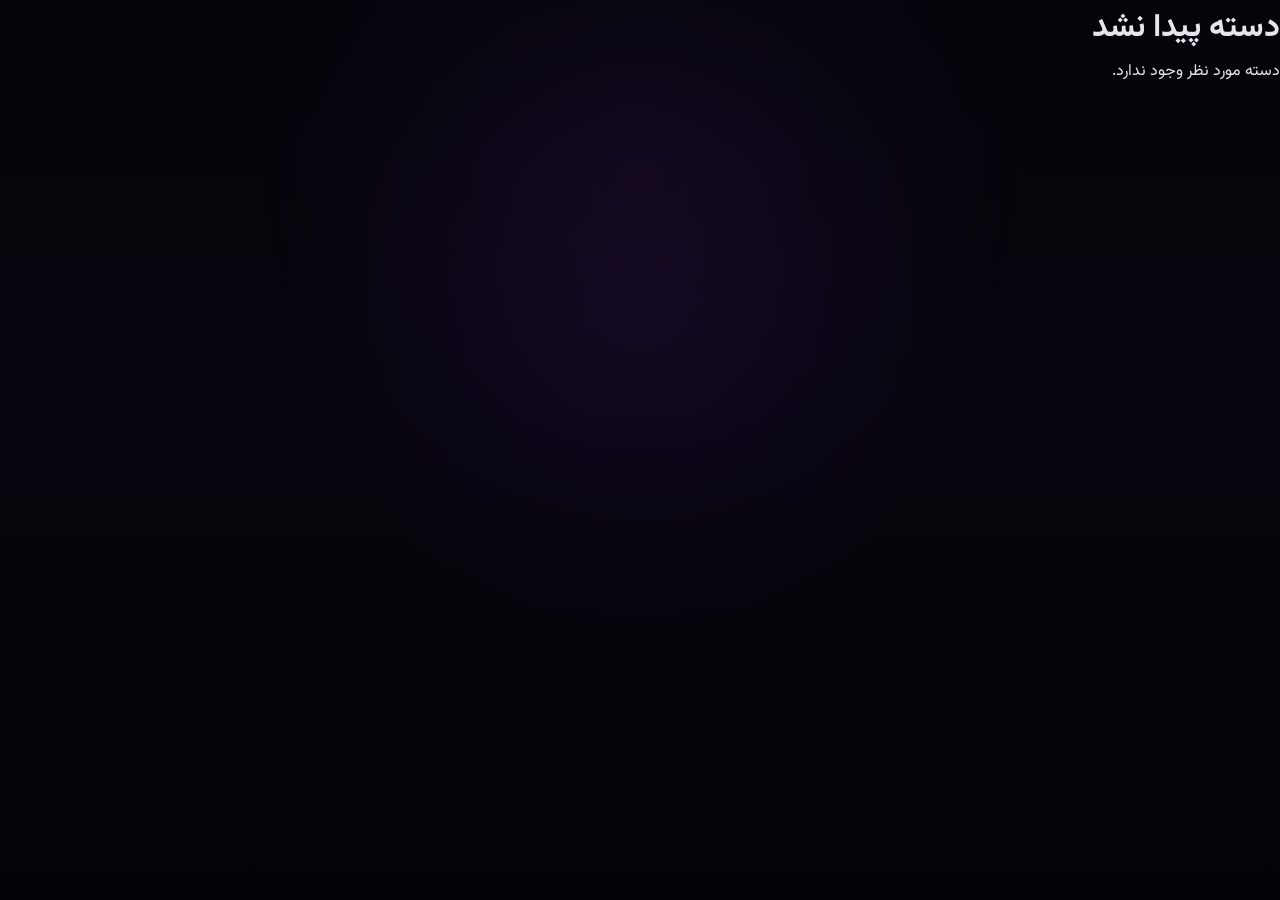
<file: category.html>
<!DOCTYPE html>
<html lang="fa" dir="rtl">

<head>

    <meta charset="UTF-8">

    <meta
        name="viewport"
        content="width=device-width, initial-scale=1.0"
    >

    <title>BRICE IMAGE</title>

    <meta
        name="description"
        content="مجموعه تصاویر BRICE IMAGE"
    >

    <link
        rel="stylesheet"
        href="style.css"
    >

</head>


<body>


    <!-- ==============================================
         HEADER
    =============================================== -->

    <header>

        <h1 id="category-title">
            BRICE IMAGE
        </h1>

        <p id="category-description">
            مجموعه تصاویر
        </p>

    </header>


    <!-- ==============================================
         MAIN
    =============================================== -->

    <main>

        <section>

            <div
                id="category-grid"
                class="image-grid"
            ></div>

        </section>

    </main>


    <!-- ==============================================
         DATA
    =============================================== -->

    <script src="data/categories.js"></script>


    <!-- ==============================================
         CATEGORY SCRIPT
    =============================================== -->

    <script src="category.js"></script>


</body>

</html>
</file>
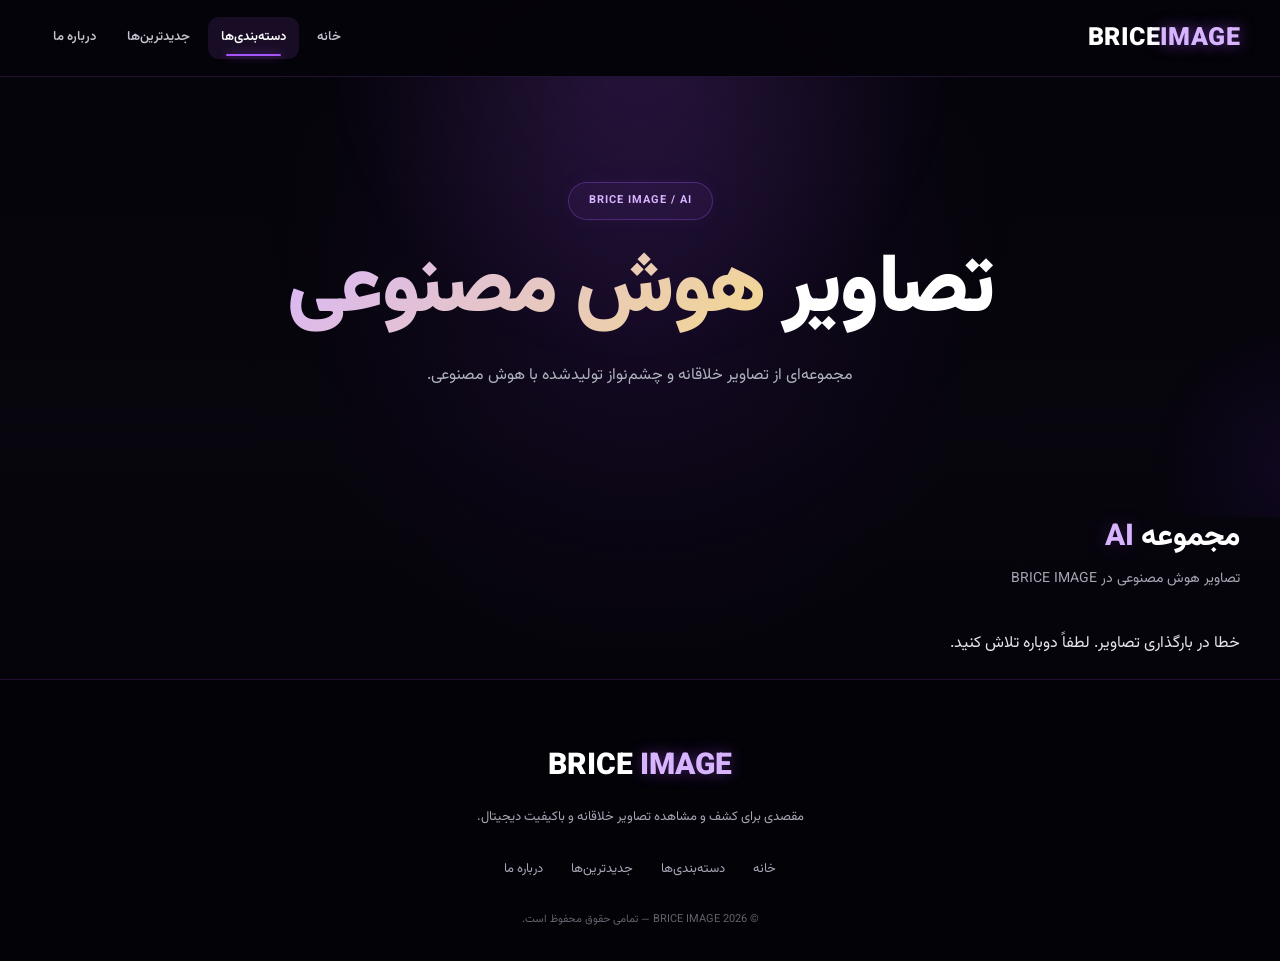
<file: categories/ai.html>
<!DOCTYPE html>
<html lang="fa" dir="rtl">

<head>

<meta charset="UTF-8">

<meta name="viewport"
      content="width=device-width, initial-scale=1.0">

<title>تصاویر هوش مصنوعی | BRICE IMAGE</title>

<meta name="description"
content="مجموعه‌ای از تصاویر خلاقانه و باکیفیت تولیدشده با هوش مصنوعی در BRICE IMAGE.">

<meta name="keywords"
content="تصاویر هوش مصنوعی, هنر هوش مصنوعی, AI Art, تصاویر دیجیتال, BRICE IMAGE">

<meta name="robots"
content="index, follow">

<link rel="preconnect"
      href="https://fonts.googleapis.com">

<link rel="preconnect"
      href="https://fonts.gstatic.com"
      crossorigin>

<link
href="https://fonts.googleapis.com/css2?family=Vazirmatn:wght@400;500;600;700;800;900&display=swap"
rel="stylesheet">

<link rel="stylesheet"
      href="../style.css">

</head>


<body>


<!-- =====================================================
     HEADER
===================================================== -->

<header class="site-header">

    <div class="container">

        <a href="../index.html"
           class="logo"
           dir="ltr">

            BRICE <span>IMAGE</span>

        </a>


        <nav class="main-nav"
             aria-label="منوی اصلی">

            <a href="../index.html">
                خانه
            </a>

            <a href="../index.html#categories"
               class="active">
                دسته‌بندی‌ها
            </a>

            <a href="../index.html#latest">
                جدیدترین‌ها
            </a>

            <a href="../index.html#about">
                درباره ما
            </a>

        </nav>

    </div>

</header>



<!-- =====================================================
     HERO
===================================================== -->

<section class="category-hero">

    <div class="container">

        <span class="category-label">
            BRICE IMAGE / AI
        </span>


        <h1>
            تصاویر <span>هوش مصنوعی</span>
        </h1>


        <p>
            مجموعه‌ای از تصاویر خلاقانه و
            چشم‌نواز تولیدشده با هوش مصنوعی.
        </p>

    </div>

</section>



<!-- =====================================================
     AI GALLERY
===================================================== -->

<main>

<section class="gallery-section">

    <div class="container">

        <div class="section-title">

            <h2>
                مجموعه <span>AI</span>
            </h2>

            <p>
                تصاویر هوش مصنوعی در BRICE IMAGE
            </p>

        </div>


        <div
            id="ai-grid"
            class="image-grid">

            <p class="loading-text">
                در حال بارگذاری تصاویر...
            </p>

        </div>

    </div>

</section>

</main>



<!-- =====================================================
     FOOTER
===================================================== -->

<footer>

    <div class="footer-logo"
         dir="ltr">

        BRICE <span>IMAGE</span>

    </div>


    <p>
        مقصدی برای کشف و مشاهده تصاویر
        خلاقانه و باکیفیت دیجیتال.
    </p>


    <div class="footer-links">

        <a href="../index.html">
            خانه
        </a>

        <a href="../index.html#categories">
            دسته‌بندی‌ها
        </a>

        <a href="../index.html#latest">
            جدیدترین‌ها
        </a>

        <a href="../index.html#about">
            درباره ما
        </a>

    </div>


    <p>
        © 2026 BRICE IMAGE — تمامی حقوق محفوظ است.
    </p>

</footer>



<!-- =====================================================
     DYNAMIC AI LOADER
===================================================== -->

<script>

document.addEventListener("DOMContentLoaded", async () => {

    const grid =
        document.getElementById("ai-grid");


    if (!grid) return;


    const REPO =
        "BRICEWORLD/BRICE-IMAGE";


    const BRANCH =
        "main";


    const FOLDER =
        "images/ai";


    const API_URL =
        `https://api.github.com/repos/${REPO}/contents/${FOLDER}?ref=${BRANCH}`;


    const IMAGE_BASE =
        "https://briceworld.github.io/BRICE-IMAGE/";


    try {


        /* =================================================
           GET FILES
        ================================================= */

        const response =
            await fetch(API_URL);


        if (!response.ok) {

            throw new Error(
                `GitHub API Error: ${response.status}`
            );

        }


        const files =
            await response.json();



        /* =================================================
           FILTER + SORT
        ================================================= */

        const images =
            files

                .filter(file => {

                    return (
                        file.type === "file" &&
                        /\.(jpg|jpeg|png|webp|gif)$/i
                        .test(file.name)
                    );

                })

                .sort((a, b) => {

                    return a.name.localeCompare(
                        b.name,
                        undefined,
                        {
                            numeric: true,
                            sensitivity: "base"
                        }
                    );

                });



        /* =================================================
           EMPTY
        ================================================= */

        if (images.length === 0) {

            grid.innerHTML = `
                <p>
                    هنوز تصویری در این دسته اضافه نشده است.
                </p>
            `;

            return;

        }



        grid.innerHTML = "";



        /* =================================================
           CREATE CARDS
        ================================================= */

        images.forEach(file => {


            /* IMAGE ID */

            const imageId =
                file.path
                    .replace(/\//g, "-")
                    .replace(/\.[^/.]+$/, "");



            /* IMAGE URL */

            const imageUrl =
                IMAGE_BASE + file.path;



            /* TITLE */

            const title =
                "تصاویر هوش مصنوعی";



            /* CARD */

            const card =
                document.createElement("a");


            card.className =
                "image-card";


            card.href =
                `../image.html?id=${encodeURIComponent(imageId)}`;



            /* CARD CONTENT */

            card.innerHTML = `

                <img
                    src="${imageUrl}"
                    alt="${title} | BRICE IMAGE"
                    loading="lazy"
                    decoding="async"
                >

            `;


            grid.appendChild(card);

        });


    } catch (error) {


        console.error(
            "BRICE IMAGE AI ERROR:",
            error
        );


        grid.innerHTML = `

            <p>
                خطا در بارگذاری تصاویر.
                لطفاً دوباره تلاش کنید.
            </p>

        `;

    }

});

</script>


</body>

</html>
</file>
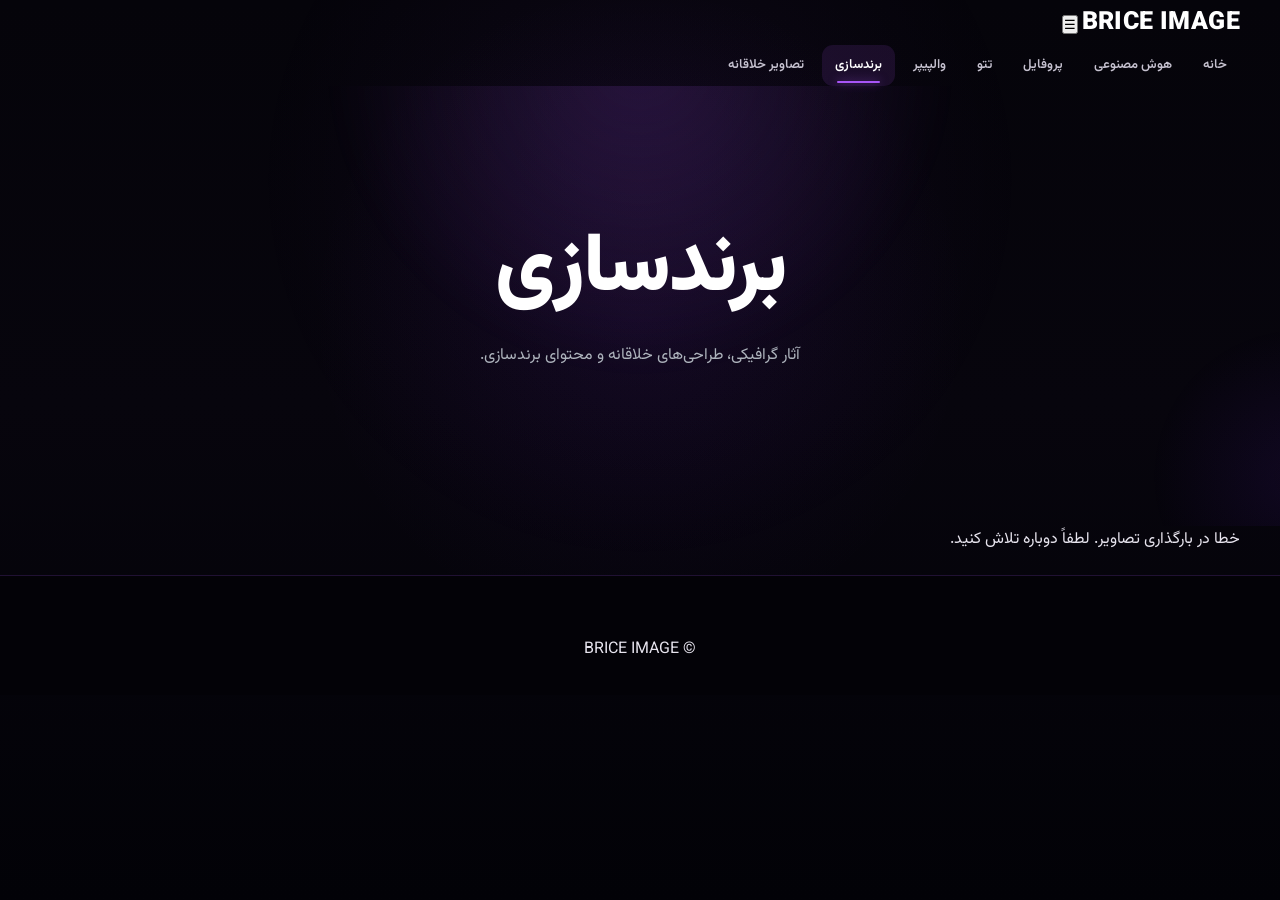
<file: categories/branding.html>
<!DOCTYPE html>
<html lang="fa" dir="rtl">

<head>
    <meta charset="UTF-8">
    <meta name="viewport" content="width=device-width, initial-scale=1.0">

    <title>برندسازی | BRICE IMAGE</title>

    <meta
        name="description"
        content="مجموعه تصاویر و طراحی‌های خلاقانه برندسازی در BRICE IMAGE."
    >

    <link rel="stylesheet" href="../style.css">

    <link
        href="https://fonts.googleapis.com/css2?family=Vazirmatn:wght@400;500;600;700;800&display=swap"
        rel="stylesheet"
    >
</head>

<body>

<header>

    <div class="container">

        <div class="logo">
            <a href="../index.html">
                BRICE IMAGE
            </a>
        </div>

        <button class="menu-toggle" aria-label="باز کردن منو">
            ☰
        </button>

        <nav class="main-nav">

            <a href="../index.html">
                خانه
            </a>

            <a href="ai.html">
                هوش مصنوعی
            </a>

            <a href="profile.html">
                پروفایل
            </a>

            <a href="tattoo.html">
                تتو
            </a>

            <a href="wallpaper.html">
                والپیپر
            </a>

            <a href="branding.html" class="active">
                برندسازی
            </a>

            <a href="hero.html">
                تصاویر خلاقانه
            </a>

        </nav>

    </div>

</header>


<main>

    <section class="category-hero">

        <div class="container">

            <h1>
                برندسازی
            </h1>

            <p>
                آثار گرافیکی، طراحی‌های خلاقانه و محتوای برندسازی.
            </p>

        </div>

    </section>


    <section class="category-section">

        <div class="container">

            <div
                id="branding-grid"
                class="image-grid"
            >
                <p class="loading-text">
                    در حال بارگذاری تصاویر...
                </p>
            </div>

        </div>

    </section>

</main>


<footer>

    <div class="container">

        <p>
            © <span id="current-year"></span> BRICE IMAGE
        </p>

    </div>

</footer>


<script src="../script.js"></script>


<script>

document.addEventListener("DOMContentLoaded", async () => {

    const grid = document.getElementById("branding-grid");

    const REPO = "BRICEWORLD/BRICE-IMAGE";
    const BRANCH = "main";

    const IMAGE_BASE =
        "https://briceworld.github.io/BRICE-IMAGE/";


    async function getFolder(path) {

        const url =
            `https://api.github.com/repos/${REPO}/contents/${path}?ref=${BRANCH}`;

        const response = await fetch(url);

        if (!response.ok) {
            throw new Error(
                `GitHub API Error: ${response.status}`
            );
        }

        return await response.json();
    }


    function isImage(file) {

        if (file.type !== "file") {
            return false;
        }

        return /\.(jpg|jpeg|png|webp|gif)$/i.test(
            file.name
        );
    }


    try {

        const files = await getFolder("images/branding");


        const images = files
            .filter(isImage)
            .sort((a, b) =>
                a.name.localeCompare(
                    b.name,
                    undefined,
                    {
                        numeric: true,
                        sensitivity: "base"
                    }
                )
            );


        if (images.length === 0) {

            grid.innerHTML = `
                <p>
                    هنوز تصویری در این دسته اضافه نشده است.
                </p>
            `;

            return;
        }


        grid.innerHTML = "";


        images.forEach((file) => {

            const card =
                document.createElement("a");

            card.className =
                "image-card";


            const imageId =
                file.path
                    .replace(/\//g, "-")
                    .replace(/\.[^/.]+$/, "");


            const imageUrl =
                IMAGE_BASE + file.path;


            const title =
                "برندسازی";


            card.href =
                `../image.html?id=${encodeURIComponent(imageId)}`;


            card.innerHTML = `
                
                <img
                    src="${imageUrl}"
                    alt="${title} | BRICE IMAGE"
                    loading="lazy"
                    decoding="async"
                >


            `;


            grid.appendChild(card);

        });


    } catch (error) {

        console.error(
            "BRICE IMAGE ERROR:",
            error
        );


        grid.innerHTML = `
            <p>
                خطا در بارگذاری تصاویر.
                لطفاً دوباره تلاش کنید.
            </p>
        `;

    }

});

</script>

</body>
</html>
</file>
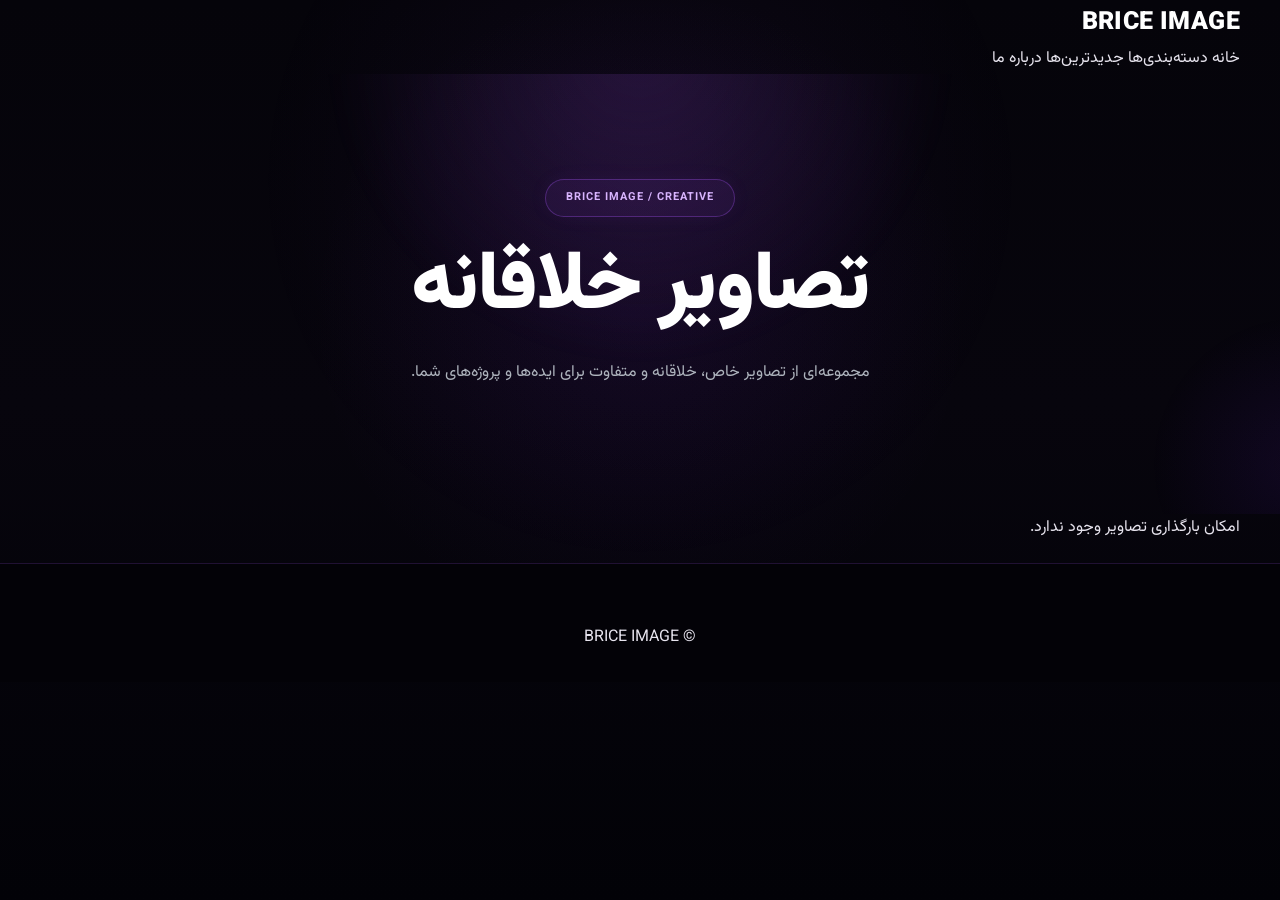
<file: categories/hero.html>
<!DOCTYPE html>
<html lang="fa" dir="rtl">

<head>

<meta charset="UTF-8">

<meta name="viewport"
      content="width=device-width, initial-scale=1.0">

<title>تصاویر خلاقانه | BRICE IMAGE</title>

<meta name="description"
      content="مجموعه تصاویر خلاقانه و خاص BRICE IMAGE">

<meta name="keywords"
      content="BRICE IMAGE, تصاویر خلاقانه, Creative Images, AI Images">

<link rel="preconnect"
      href="https://fonts.googleapis.com">

<link rel="preconnect"
      href="https://fonts.gstatic.com"
      crossorigin>

<link href="https://fonts.googleapis.com/css2?family=Vazirmatn:wght@400;500;600;700;800&display=swap"
      rel="stylesheet">

<link rel="stylesheet"
      href="../style.css">

</head>


<body>


<header>

    <div class="container">

        <a href="../index.html"
           class="logo">

            BRICE IMAGE

        </a>


        <nav>

            <a href="../index.html">
                خانه
            </a>

            <a href="../index.html#categories">
                دسته‌بندی‌ها
            </a>

            <a href="../index.html#latest">
                جدیدترین‌ها
            </a>

            <a href="../index.html#about">
                درباره ما
            </a>

        </nav>

    </div>

</header>



<main>


<section class="category-hero">

    <div class="container">

        <span class="category-label">

            BRICE IMAGE / CREATIVE

        </span>


        <h1>

            تصاویر خلاقانه

        </h1>


        <p>

            مجموعه‌ای از تصاویر خاص، خلاقانه و متفاوت برای ایده‌ها و پروژه‌های شما.

        </p>

    </div>

</section>



<section class="container">

    <div id="category-grid"
         class="image-grid">

        <p>

            در حال بارگذاری تصاویر...

        </p>

    </div>

</section>


</main>



<footer>

    <div class="container">

        <p>

            © BRICE IMAGE

        </p>

    </div>

</footer>



<script>

const API_URL =
    "https://api.github.com/repos/BRICEWORLD/BRICE-IMAGE/contents/images/hero?ref=main";


const IMAGE_BASE =
    "https://briceworld.github.io/BRICE-IMAGE/";


async function loadHeroImages() {

    const grid =
        document.getElementById("category-grid");


    try {

        const response =
            await fetch(API_URL);


        if (!response.ok) {

            throw new Error(
                "GitHub API Error"
            );

        }


        const files =
            await response.json();


        const images =
            files

                .filter(file =>
                    /\.(jpg|jpeg|png|webp|gif)$/i
                    .test(file.name)
                )

                .sort((a, b) =>
                    a.name.localeCompare(
                        b.name,
                        undefined,
                        {
                            numeric: true,
                            sensitivity: "base"
                        }
                    )
                );


        if (!images.length) {

            grid.innerHTML = `
                <p>
                    هنوز تصویری در این مجموعه وجود ندارد.
                </p>
            `;

            return;

        }


        grid.innerHTML = "";


        images.forEach(file => {

            const imageId =
                file.path
                    .replace(/\//g, "-")
                    .replace(/\.[^/.]+$/, "");


            const imageUrl =
                IMAGE_BASE + file.path;


            const title =
                "تصاویر خلاقانه";


            const card =
                document.createElement("a");


            card.className =
                "image-card";


            card.href =
                `../image.html?id=${encodeURIComponent(imageId)}`;


            card.innerHTML = `

                <img
                    src="${imageUrl}"
                    alt="${title} | BRICE IMAGE"
                    loading="lazy"
                    decoding="async"
                >

                </div>

            `;


            grid.appendChild(card);

        });


    } catch (error) {

        console.error(
            "Hero Images Error:",
            error
        );


        grid.innerHTML = `

            <p>

                امکان بارگذاری تصاویر وجود ندارد.

            </p>

        `;

    }

}


loadHeroImages();

</script>


<script src="../script.js"></script>


</body>

</html>
</file>
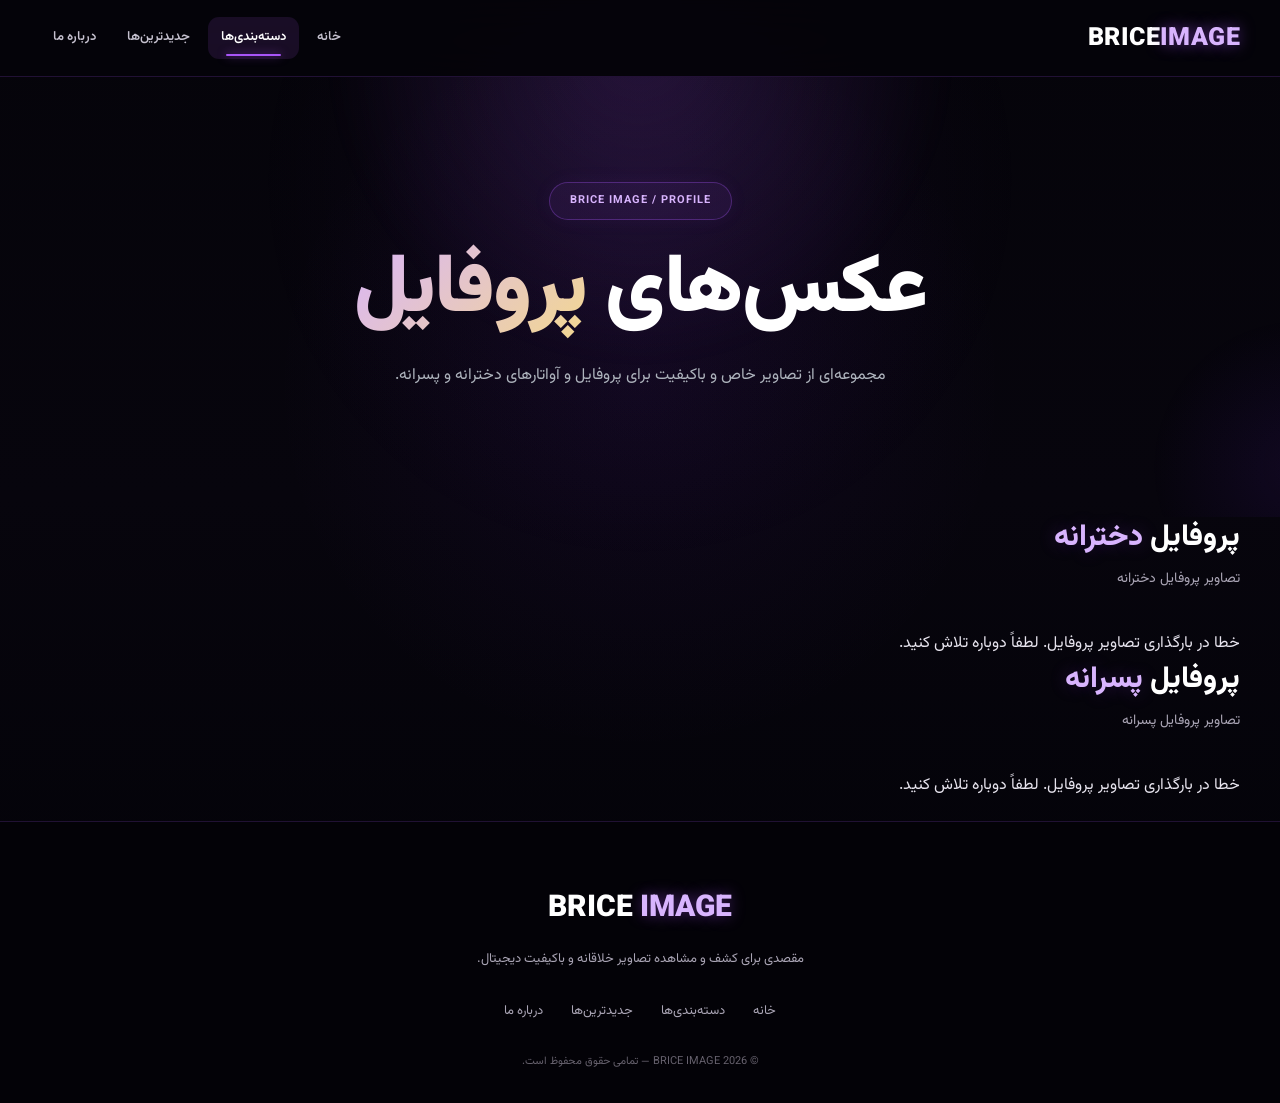
<file: categories/profile.html>
<!DOCTYPE html>
<html lang="fa" dir="rtl">

<head>

<meta charset="UTF-8">

<meta name="viewport"
      content="width=device-width, initial-scale=1.0">

<title>عکس پروفایل دخترانه و پسرانه | BRICE IMAGE</title>

<meta name="description"
content="مجموعه‌ای از عکس‌های پروفایل دخترانه و پسرانه باکیفیت و خلاقانه در BRICE IMAGE.">

<meta name="keywords"
content="عکس پروفایل, عکس پروفایل دخترانه, عکس پروفایل پسرانه, پروفایل خاص, آواتار, BRICE IMAGE">

<meta name="robots"
content="index, follow">

<link rel="preconnect"
      href="https://fonts.googleapis.com">

<link rel="preconnect"
      href="https://fonts.gstatic.com"
      crossorigin>

<link
href="https://fonts.googleapis.com/css2?family=Vazirmatn:wght@400;500;600;700;800;900&display=swap"
rel="stylesheet">

<link rel="stylesheet"
      href="../style.css">

</head>


<body>


<header class="site-header">

    <div class="container">

        <a href="../index.html"
           class="logo"
           dir="ltr">

            BRICE <span>IMAGE</span>

        </a>


        <nav class="main-nav"
             aria-label="منوی اصلی">

            <a href="../index.html">
                خانه
            </a>

            <a href="../index.html#categories"
               class="active">
                دسته‌بندی‌ها
            </a>

            <a href="../index.html#latest">
                جدیدترین‌ها
            </a>

            <a href="../index.html#about">
                درباره ما
            </a>

        </nav>

    </div>

</header>



<section class="category-hero">

    <div class="container">

        <span class="category-label">
            BRICE IMAGE / PROFILE
        </span>


        <h1>
            عکس‌های <span>پروفایل</span>
        </h1>


        <p>
            مجموعه‌ای از تصاویر خاص و باکیفیت
            برای پروفایل و آواتارهای دخترانه و پسرانه.
        </p>

    </div>

</section>



<main>


<section class="gallery-section">

    <div class="container">

        <div class="section-title">

            <h2>
                پروفایل <span>دخترانه</span>
            </h2>

            <p>
                تصاویر پروفایل دخترانه
            </p>

        </div>


        <div
            id="girls-grid"
            class="image-grid">

            <p class="loading-text">
                در حال بارگذاری تصاویر...
            </p>

        </div>

    </div>

</section>



<section class="gallery-section">

    <div class="container">

        <div class="section-title">

            <h2>
                پروفایل <span>پسرانه</span>
            </h2>

            <p>
                تصاویر پروفایل پسرانه
            </p>

        </div>


        <div
            id="boys-grid"
            class="image-grid">

            <p class="loading-text">
                در حال بارگذاری تصاویر...
            </p>

        </div>

    </div>

</section>


</main>



<footer>

    <div class="footer-logo"
         dir="ltr">

        BRICE <span>IMAGE</span>

    </div>


    <p>
        مقصدی برای کشف و مشاهده تصاویر
        خلاقانه و باکیفیت دیجیتال.
    </p>


    <div class="footer-links">

        <a href="../index.html">
            خانه
        </a>

        <a href="../index.html#categories">
            دسته‌بندی‌ها
        </a>

        <a href="../index.html#latest">
            جدیدترین‌ها
        </a>

        <a href="../index.html#about">
            درباره ما
        </a>

    </div>


    <p>
        © 2026 BRICE IMAGE — تمامی حقوق محفوظ است.
    </p>

</footer>



<script>

document.addEventListener("DOMContentLoaded", async () => {

    const girlsGrid =
        document.getElementById("girls-grid");

    const boysGrid =
        document.getElementById("boys-grid");


    const REPO =
        "BRICEWORLD/BRICE-IMAGE";

    const BRANCH =
        "main";


    const IMAGE_BASE =
        "https://briceworld.github.io/BRICE-IMAGE/";


    async function getFolder(path) {

        const url =
            `https://api.github.com/repos/${REPO}/contents/${path}?ref=${BRANCH}`;


        const response =
            await fetch(url);


        if (!response.ok) {

            throw new Error(
                `GitHub API Error: ${response.status}`
            );

        }


        return await response.json();

    }



    function isImage(file) {

        return (
            file.type === "file" &&
            /\.(jpg|jpeg|png|webp|gif)$/i.test(file.name)
        );

    }



    function sortImages(files) {

        return files
            .filter(isImage)
            .sort((a, b) => {

                return a.name.localeCompare(
                    b.name,
                    undefined,
                    {
                        numeric: true,
                        sensitivity: "base"
                    }
                );

            });

    }



    function createCards(
        files,
        grid,
        gender
    ) {

        if (!grid) {
            return;
        }


        if (files.length === 0) {

            grid.innerHTML = `
                <p>
                    هنوز تصویری در این بخش اضافه نشده است.
                </p>
            `;

            return;

        }


        grid.innerHTML = "";


        files.forEach(file => {


            const imageId =
                file.path
                    .replace(/\//g, "-")
                    .replace(/\.[^/.]+$/, "");



            const imageUrl =
                IMAGE_BASE + file.path;



            const genderTitle =
                gender === "girl"
                    ? "پروفایل دخترانه"
                    : "پروفایل پسرانه";



            const card =
                document.createElement("a");


            card.className =
                "image-card";


            card.href =
                `../image.html?id=${encodeURIComponent(imageId)}`;



            card.innerHTML = `

                <img
                    src="${imageUrl}"
                    alt="${genderTitle} | BRICE IMAGE"
                    loading="lazy"
                    decoding="async"
                >

            `;


            grid.appendChild(card);

        });

    }



    try {


        const girls =
            await getFolder(
                "images/profile/girls"
            );


        const boys =
            await getFolder(
                "images/profile/boys"
            );



        const girlsImages =
            sortImages(girls);


        const boysImages =
            sortImages(boys);



        createCards(
            girlsImages,
            girlsGrid,
            "girl"
        );



        createCards(
            boysImages,
            boysGrid,
            "boy"
        );


    }


    catch (error) {


        console.error(
            "BRICE IMAGE PROFILE ERROR:",
            error
        );


        if (girlsGrid) {

            girlsGrid.innerHTML = `
                <p>
                    خطا در بارگذاری تصاویر پروفایل.
                    لطفاً دوباره تلاش کنید.
                </p>
            `;

        }


        if (boysGrid) {

            boysGrid.innerHTML = `
                <p>
                    خطا در بارگذاری تصاویر پروفایل.
                    لطفاً دوباره تلاش کنید.
                </p>
            `;

        }

    }

});

</script>


</body>

</html>
</file>
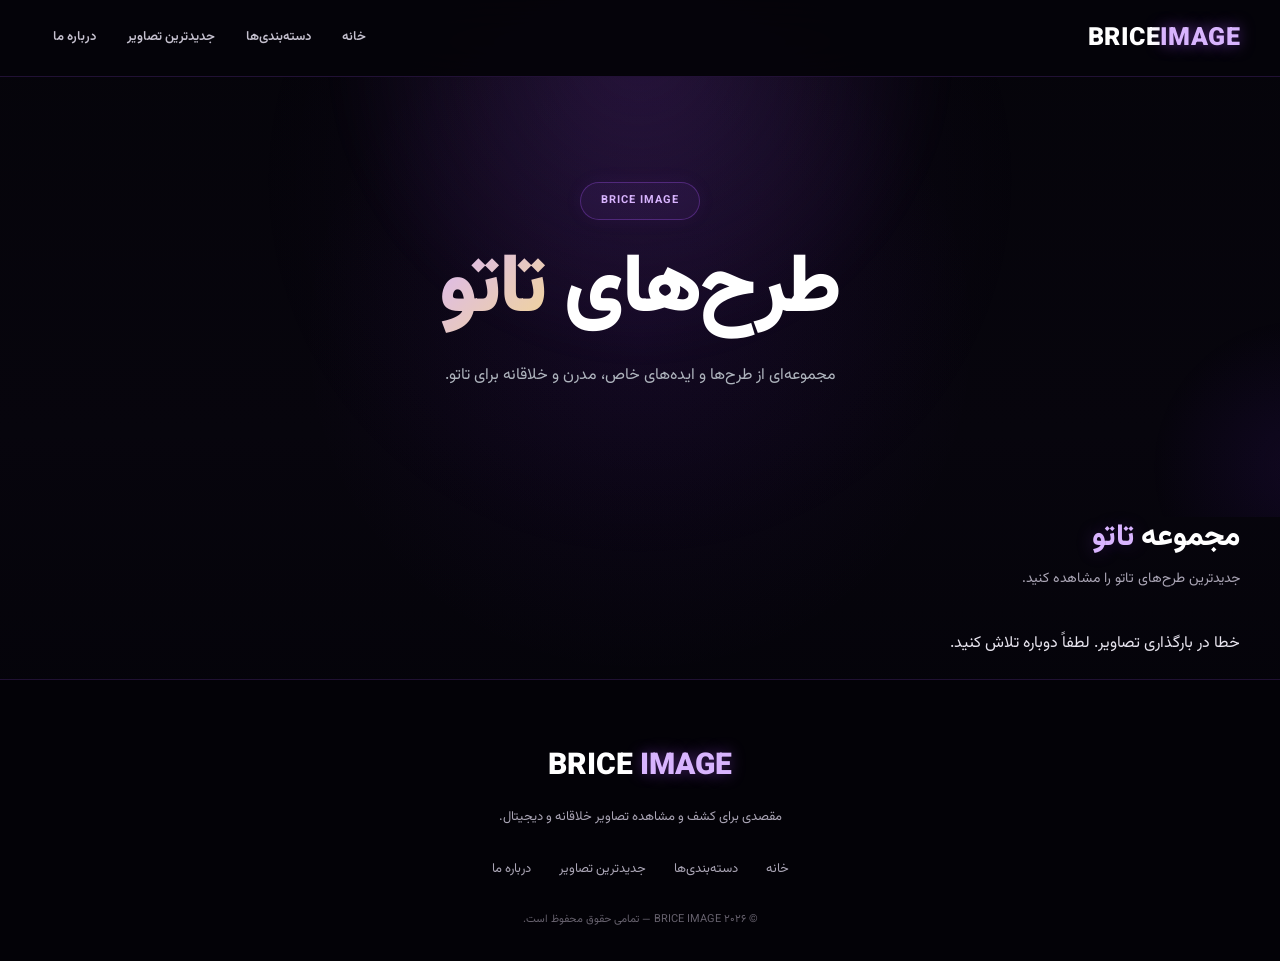
<file: categories/tattoo.html>
<!DOCTYPE html>
<html lang="fa" dir="rtl">

<head>

    <meta charset="UTF-8">

    <meta name="viewport" content="width=device-width, initial-scale=1.0">

    <title>طرح‌های تاتو | BRICE IMAGE</title>

    <meta
        name="description"
        content="مجموعه‌ای از طرح‌ها و ایده‌های خاص و خلاقانه تاتو در BRICE IMAGE."
    >

    <link rel="stylesheet" href="../style.css">

    <link
        rel="preconnect"
        href="https://fonts.googleapis.com"
    >

    <link
        rel="preconnect"
        href="https://fonts.gstatic.com"
        crossorigin
    >

    <link
        href="https://fonts.googleapis.com/css2?family=Vazirmatn:wght@400;500;600;700;800&display=swap"
        rel="stylesheet"
    >

</head>


<body>


<!-- =====================================================
     HEADER
===================================================== -->

<header class="site-header">

    <div class="container">

        <a href="../index.html" class="logo" dir="ltr">
            BRICE <span>IMAGE</span>
        </a>


        <nav class="main-nav" aria-label="منوی اصلی">

            <a href="../index.html">
                خانه
            </a>

            <a href="../index.html#categories">
                دسته‌بندی‌ها
            </a>

            <a href="../index.html#latest">
                جدیدترین تصاویر
            </a>

            <a href="../index.html#about">
                درباره ما
            </a>

        </nav>

    </div>

</header>



<!-- =====================================================
     HERO
===================================================== -->

<section class="category-hero">

    <div class="container">

        <span class="category-label">
            BRICE IMAGE
        </span>


        <h1>
            طرح‌های <span>تاتو</span>
        </h1>


        <p>
            مجموعه‌ای از طرح‌ها و ایده‌های خاص،
            مدرن و خلاقانه برای تاتو.
        </p>

    </div>

</section>



<!-- =====================================================
     TATTOO IMAGES
===================================================== -->

<main>

    <section>

        <div class="container">

            <div class="section-title">

                <h2>
                    مجموعه <span>تاتو</span>
                </h2>

                <p>
                    جدیدترین طرح‌های تاتو را مشاهده کنید.
                </p>

            </div>


            <div
                id="tattoo-grid"
                class="image-grid"
            >

                <p class="loading-text">
                    در حال بارگذاری تصاویر...
                </p>

            </div>

        </div>

    </section>

</main>



<!-- =====================================================
     FOOTER
===================================================== -->

<footer>

    <div class="footer-logo">
        BRICE <span>IMAGE</span>
    </div>


    <p>
        مقصدی برای کشف و مشاهده تصاویر خلاقانه و دیجیتال.
    </p>


    <div class="footer-links">

        <a href="../index.html">
            خانه
        </a>

        <a href="../index.html#categories">
            دسته‌بندی‌ها
        </a>

        <a href="../index.html#latest">
            جدیدترین تصاویر
        </a>

        <a href="../index.html#about">
            درباره ما
        </a>

    </div>


    <p>
        © ۲۰۲۶ BRICE IMAGE — تمامی حقوق محفوظ است.
    </p>

</footer>



<!-- =====================================================
     DYNAMIC TATTOO LOADER
===================================================== -->

<script>

document.addEventListener("DOMContentLoaded", async () => {

    const grid = document.getElementById("tattoo-grid");

    if (!grid) return;


    const REPO = "BRICEWORLD/BRICE-IMAGE";
    const BRANCH = "main";

    const FOLDER = "images/tattoo";


    const API_URL =
        `https://api.github.com/repos/${REPO}/contents/${FOLDER}?ref=${BRANCH}`;


    try {

        const response = await fetch(API_URL);


        if (!response.ok) {
            throw new Error(
                `GitHub API Error: ${response.status}`
            );
        }


        const files = await response.json();


        const images = files
            .filter(file => {

                return (
                    file.type === "file" &&
                    /\.(jpg|jpeg|png|webp|gif)$/i.test(file.name)
                );

            })
            .sort((a, b) => {

                return a.name.localeCompare(
                    b.name,
                    undefined,
                    {
                        numeric: true,
                        sensitivity: "base"
                    }
                );

            });


        if (images.length === 0) {

            grid.innerHTML = `
                <p>
                    هنوز تصویری در این دسته اضافه نشده است.
                </p>
            `;

            return;

        }


        grid.innerHTML = "";


        images.forEach(file => {


            /*
             * مثال:
             *
             * images/tattoo/tattoo_001.jpg
             *
             * تبدیل می‌شود به:
             *
             * images-tattoo-tattoo_001
             *
             */

            const imageId = file.path
                .replace(/\//g, "-")
                .replace(/\.[^/.]+$/, "");


            const imageUrl =
                `https://briceworld.github.io/BRICE-IMAGE/${file.path}`;

            const title = "طرح تتو";


const card = document.createElement("a");

card.className = "image-card";


card.href =
    `../image.html?id=${encodeURIComponent(imageId)}`;


card.innerHTML = `

    <img
        src="${imageUrl}"
        alt="${title} | BRICE IMAGE"
        loading="lazy"
        decoding="async"
    >


`;


            grid.appendChild(card);

        });


    } catch (error) {

        console.error(
            "BRICE IMAGE TATTOO ERROR:",
            error
        );


        grid.innerHTML = `

            <p>
                خطا در بارگذاری تصاویر.
                لطفاً دوباره تلاش کنید.
            </p>

        `;

    }

});

</script>


</body>

</html>
</file>
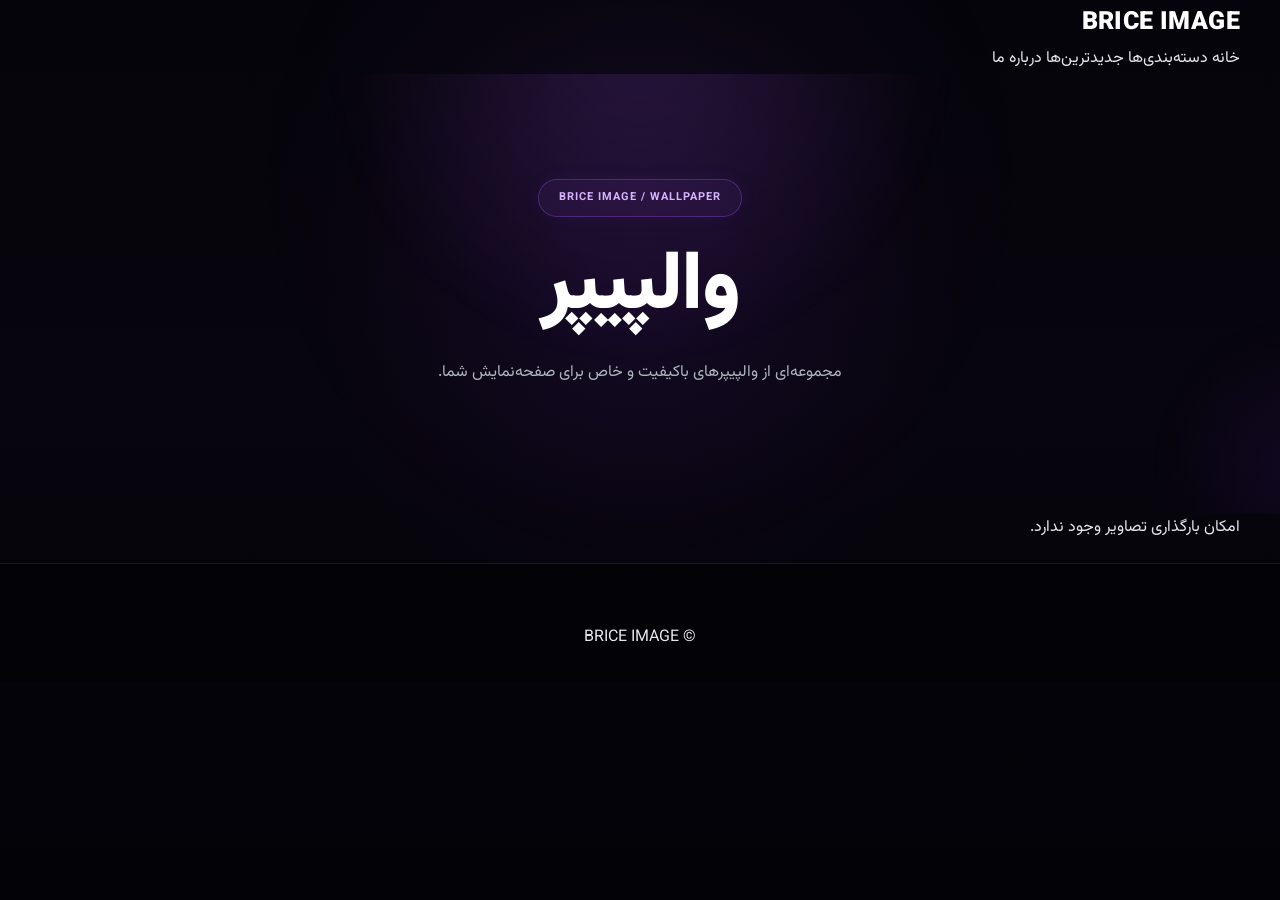
<file: categories/wallpaper.html>
<!DOCTYPE html>
<html lang="fa" dir="rtl">

<head>

    <meta charset="UTF-8">

    <meta name="viewport"
          content="width=device-width, initial-scale=1.0">

    <title>والپیپر | BRICE IMAGE</title>

    <meta name="description"
          content="مجموعه والپیپرهای باکیفیت و خلاقانه BRICE IMAGE">

    <meta name="keywords"
          content="BRICE IMAGE, والپیپر, Wallpapers, HD Wallpaper, 4K Wallpaper">

    <link rel="preconnect"
          href="https://fonts.googleapis.com">

    <link rel="preconnect"
          href="https://fonts.gstatic.com"
          crossorigin>

    <link href="https://fonts.googleapis.com/css2?family=Vazirmatn:wght@400;500;600;700;800&display=swap"
          rel="stylesheet">

    <link rel="stylesheet"
          href="../style.css">

</head>


<body>


<header>

    <div class="container">

        <a href="../index.html"
           class="logo">

            BRICE IMAGE

        </a>


        <nav>

            <a href="../index.html">
                خانه
            </a>

            <a href="../index.html#categories">
                دسته‌بندی‌ها
            </a>

            <a href="../index.html#latest">
                جدیدترین‌ها
            </a>

            <a href="../index.html#about">
                درباره ما
            </a>

        </nav>

    </div>

</header>



<main>


<section class="category-hero">

    <div class="container">

        <span class="category-label">

            BRICE IMAGE / WALLPAPER

        </span>


        <h1>

            والپیپر

        </h1>


        <p>

            مجموعه‌ای از والپیپرهای باکیفیت و خاص برای صفحه‌نمایش شما.

        </p>

    </div>

</section>



<section class="container">

    <div id="category-grid"
         class="image-grid">

        <p>

            در حال بارگذاری تصاویر...

        </p>

    </div>

</section>


</main>



<footer>

    <div class="container">

        <p>

            © BRICE IMAGE

        </p>

    </div>

</footer>



<script>

const API_URL =
    "https://api.github.com/repos/BRICEWORLD/BRICE-IMAGE/contents/images/wallpaper?ref=main";


const IMAGE_BASE =
    "https://briceworld.github.io/BRICE-IMAGE/";


async function loadWallpaperImages() {

    const grid =
        document.getElementById("category-grid");


    try {

        const response =
            await fetch(API_URL);


        if (!response.ok) {

            throw new Error(
                "GitHub API Error"
            );

        }


        const files =
            await response.json();


        const images =
            files

                .filter(file =>
                    /\.(jpg|jpeg|png|webp|gif)$/i
                    .test(file.name)
                )

                .sort((a, b) =>
                    a.name.localeCompare(
                        b.name,
                        undefined,
                        {
                            numeric: true,
                            sensitivity: "base"
                        }
                    )
                );


        if (!images.length) {

            grid.innerHTML = `
                <p>
                    هنوز تصویری در این مجموعه وجود ندارد.
                </p>
            `;

            return;

        }


        grid.innerHTML = "";


        images.forEach(file => {

            const imageId =
                file.path
                    .replace(/\//g, "-")
                    .replace(/\.[^/.]+$/, "");


            const imageUrl =
                IMAGE_BASE + file.path;


            const title = "والپیپر";


            const card =
                document.createElement("a");


            card.className =
                "image-card";


            card.href =
                `../image.html?id=${encodeURIComponent(imageId)}`;


            card.innerHTML = `

                <img
                    src="${imageUrl}"
                    alt="${title}"
                    loading="lazy"
                    decoding="async"
                >



                </div>

            `;


            grid.appendChild(card);

        });


    } catch (error) {

        console.error(
            "Wallpaper Images Error:",
            error
        );


        grid.innerHTML = `

            <p>

                امکان بارگذاری تصاویر وجود ندارد.

            </p>

        `;

    }

}


loadWallpaperImages();

</script>


<script src="../script.js"></script>


</body>

</html>
</file>
<file: style.css>
/* =========================================================
   BRICE IMAGE
   PREMIUM BLACK / PURPLE / GOLD
   IMAGE-FIRST DESIGN
   RTL / RESPONSIVE
   ========================================================= */


/* =========================================================
   FONT
   ========================================================= */

@import url('https://fonts.googleapis.com/css2?family=Vazirmatn:wght@300;400;500;600;700;800;900&display=swap');


/* =========================================================
   ROOT
   ========================================================= */

:root {

    /* BACKGROUND */
    --bg: #05040A;
    --bg-soft: #080812;
    --bg-elevated: #0D0C15;

    /* CARD */
    --card: #0B0B16;
    --card-hover: #121223;

    /* BRICE PURPLE */
    --purple: #A855F7;
    --purple-light: #D8B4FE;
    --purple-soft: #A78BFA;
    --purple-dark: #6D28D9;

    /* GOLD */
    --gold: #D6B25E;
    --gold-light: #F4D98B;

    /* TEXT */
    --white: #F5F3FF;
    --text: #E7E4EE;
    --text-soft: #AAA5B5;
    --text-muted: #777180;

    /* BORDER */
    --border: rgba(168, 85, 247, .32);
    --border-soft: rgba(168, 85, 247, .18);
    --border-hover: rgba(168, 85, 247, .70);

    /* SHADOW */
    --shadow:
        0 20px 60px rgba(0, 0, 0, .50);

    --purple-shadow:
        0 0 35px rgba(168, 85, 247, .14);

    /* RADIUS */
    --radius: 22px;

    /* TRANSITION */
    --transition: .3s ease;
}


/* =========================================================
   RESET
   ========================================================= */

* {
    margin: 0;
    padding: 0;
    box-sizing: border-box;
}


html {
    scroll-behavior: smooth;
    scroll-padding-top: 90px;
}


body {

    min-height: 100vh;

    direction: rtl;

    font-family:
        "Vazirmatn",
        Tahoma,
        Arial,
        sans-serif;

    background:

        radial-gradient(
            circle at 50% 35%,
            rgba(120, 40, 220, .075),
            transparent 38%
        ),

        linear-gradient(
            180deg,
            #05040A 0%,
            #07050D 45%,
            #020207 100%
        );

    color: var(--text);

    line-height: 1.8;

    overflow-x: hidden;

    -webkit-font-smoothing: antialiased;

}


body::before {

    content: "";

    position: fixed;

    inset: 0;

    pointer-events: none;

    z-index: -1;

    background:

        radial-gradient(
            circle at 50% 20%,
            rgba(168, 85, 247, .055),
            transparent 40%
        );

}


body.viewer-open {
    overflow: hidden;
}


a {
    color: inherit;
    text-decoration: none;
}


button,
a {
    -webkit-tap-highlight-color: transparent;
}


img {
    display: block;
    max-width: 100%;
}


::selection {

    background: var(--purple);

    color: white;
}


/* =========================================================
   CONTAINER
   ========================================================= */

.container {

    width:
        min(
            1200px,
            calc(100% - 40px)
        );

    margin-inline: auto;

}


/* =========================================================
   HEADER
   ========================================================= */

.site-header {

    position: sticky;

    top: 0;

    z-index: 1000;

    background:
        rgba(5, 4, 10, .88);

    backdrop-filter:
        blur(20px);

    -webkit-backdrop-filter:
        blur(20px);

    border-bottom:
        1px solid var(--border-soft);

}


.site-header .container {

    min-height: 76px;

    display: flex;

    align-items: center;

    justify-content: space-between;

    gap: 25px;

}


/* =========================================================
   LOGO
   ========================================================= */

.logo {

    display: inline-flex;

    align-items: center;

    direction: ltr;

    color: white;

    font-size: 25px;

    font-weight: 900;

    letter-spacing: .4px;

    white-space: nowrap;

    transition:
        opacity var(--transition);

}


.logo:hover {
    opacity: .88;
}


.logo span {

    color: var(--purple-light);

    text-shadow:
        0 0 15px rgba(168, 85, 247, .55);

}


/* =========================================================
   NAVIGATION
   ========================================================= */

.main-nav {

    display: flex;

    align-items: center;

    gap: 5px;

}


.main-nav a {

    position: relative;

    padding: 9px 13px;

    color: #C5C1CF;

    font-size: 13px;

    font-weight: 600;

    border-radius: 11px;

    transition:
        color var(--transition),
        background var(--transition),
        transform var(--transition);

}


.main-nav a:hover {

    color: white;

    background:
        rgba(168, 85, 247, .08);

}


.main-nav a.active {

    color: white;

    background:
        rgba(168, 85, 247, .12);

}


.main-nav a.active::after {

    content: "";

    position: absolute;

    right: 20%;

    left: 20%;

    bottom: 3px;

    height: 2px;

    background:
        var(--purple);

    border-radius: 10px;

    box-shadow:
        0 0 10px rgba(168, 85, 247, .6);

}


/* =========================================================
   HERO
   ========================================================= */

.category-hero {

    position: relative;

    min-height: 440px;

    display: flex;

    align-items: center;

    justify-content: center;

    padding: 90px 0 80px;

    text-align: center;

    overflow: hidden;

}


.category-hero::before {

    content: "";

    position: absolute;

    width: 650px;

    height: 650px;

    top: -350px;

    left: 50%;

    transform:
        translateX(-50%);

    background:

        radial-gradient(
            circle,
            rgba(168, 85, 247, .16),
            transparent 68%
        );

    filter:
        blur(10px);

    pointer-events: none;

}


.category-hero::after {

    content: "";

    position: absolute;

    width: 300px;

    height: 300px;

    right: -170px;

    bottom: -100px;

    background:

        radial-gradient(
            circle,
            rgba(109, 40, 217, .10),
            transparent 70%
        );

    pointer-events: none;

}


.category-hero .container {

    position: relative;

    z-index: 2;

}


.category-label {

    display: inline-flex;

    align-items: center;

    justify-content: center;

    margin-bottom: 22px;

    padding: 8px 20px;

    color: var(--purple-light);

    background:
        rgba(168, 85, 247, .07);

    border:
        1px solid var(--border);

    border-radius: 50px;

    font-size: 11px;

    font-weight: 700;

    letter-spacing: 1px;

    box-shadow:
        0 0 20px rgba(168, 85, 247, .06);

}


.category-hero h1 {

    max-width: 900px;

    margin: 0 auto 20px;

    color: white;

    font-size:
        clamp(45px, 7vw, 82px);

    line-height: 1.2;

    font-weight: 900;

    letter-spacing: -1.5px;

}


.category-hero h1 span {

    background:

        linear-gradient(
            135deg,
            var(--purple-light),
            var(--gold-light)
        );

    -webkit-background-clip: text;

    background-clip: text;

    color: transparent;

}


.category-hero p {

    max-width: 700px;

    margin: 0 auto 30px;

    color: #AEB4BD;

    font-size: 16px;

    line-height: 2;

}


/* =========================================================
   BUTTON
   ========================================================= */

.btn {

    display: inline-flex;

    align-items: center;

    justify-content: center;

    min-height: 48px;

    padding: 0 30px;

    color: #111;

    background:

        linear-gradient(
            135deg,
            var(--gold),
            var(--gold-light)
        );

    border:
        1px solid rgba(244, 217, 139, .45);

    border-radius: 50px;

    font-size: 14px;

    font-weight: 800;

    box-shadow:
        0 10px 30px rgba(214, 178, 94, .15);

    transition:
        transform var(--transition),
        box-shadow var(--transition),
        filter var(--transition);

}


.btn:hover {

    transform:
        translateY(-3px);

    filter:
        brightness(1.05);

    box-shadow:
        0 15px 40px rgba(214, 178, 94, .22);

}


/* =========================================================
   SECTIONS
   ========================================================= */

section {
    position: relative;
}


#categories,
#latest,
#about {

    padding:
        55px 0 90px;

}


/* =========================================================
   SECTION TITLE
   ========================================================= */

.section-title {

    margin-bottom: 38px;

    text-align: right;

}


.section-title h2 {

    margin-bottom: 8px;

    color: white;

    font-size: 30px;

    line-height: 1.4;

    font-weight: 800;

}


.section-title h2 span {

    color: var(--purple-light);

    text-shadow:
        0 0 18px rgba(168, 85, 247, .25);

}


.section-title p {

    color: var(--text-soft);

    font-size: 14px;

}


/* =========================================================
   CATEGORY GRID
   ========================================================= */

.categories {

    display: grid;

    grid-template-columns:
        repeat(3, 1fr);

    gap: 22px;

}


/* =========================================================
   CATEGORY CARD
   ========================================================= */

.category-card {

    position: relative;

    min-height: 260px;

    overflow: hidden;

    background:
        #0A0911;

    border:
        1px solid rgba(168, 85, 247, .38);

    border-radius:
        var(--radius);

    box-shadow:
        0 15px 45px rgba(0, 0, 0, .42),
        0 0 25px rgba(168, 85, 247, .07);

    isolation: isolate;

    transition:
        transform .4s ease,
        border-color .4s ease,
        box-shadow .4s ease;

}


.category-card::before {

    content: "";

    position: absolute;

    inset: 0;

    z-index: 1;

    background:

        linear-gradient(
            180deg,
            transparent 30%,
            rgba(3, 3, 8, .18) 50%,
            rgba(3, 3, 8, .92) 100%
        );

    pointer-events: none;

}


.category-card:hover {

    transform:
        translateY(-7px);

    border-color:
        rgba(168, 85, 247, .75);

    box-shadow:
        0 25px 65px rgba(0, 0, 0, .55),
        0 0 35px rgba(168, 85, 247, .18);

}


.category-card img {

    width: 100%;

    height: 260px;

    object-fit: cover;

    object-position: center;

    transform:
        scale(1.001);

    transition:
        transform .65s ease,
        filter .45s ease;

}


.category-card:hover img {

    transform:
        scale(1.045);

    filter:
        brightness(1.04);

}


.category-content {

    position: absolute;

    right: 22px;

    left: 22px;

    bottom: 18px;

    z-index: 2;

}


.category-content h3 {

    margin-bottom: 3px;

    color: white;

    font-size: 19px;

    font-weight: 800;

    text-shadow:
        0 2px 15px rgba(0, 0, 0, .8);

}


.category-content p {

    color:
        rgba(225, 221, 232, .72);

    font-size: 12px;

}


/* =========================================================
   IMAGE GRID
   ========================================================= */

.image-grid {

    display: grid;

    grid-template-columns:
        repeat(3, 1fr);

    gap: 22px;

}


/* =========================================================
   IMAGE CARD
   ========================================================= */

.image-card {

    position: relative;

    overflow: hidden;

    background:
        var(--card);

    border:
        1px solid rgba(168, 85, 247, .25);

    border-radius:
        18px;

    box-shadow:
        0 18px 50px rgba(0, 0, 0, .50);

    isolation: isolate;

    transition:
        transform .35s ease,
        border-color .35s ease,
        box-shadow .35s ease;

}


.image-card::before {

    content: "";

    position: absolute;

    inset: 0;

    z-index: 1;

    background:

        linear-gradient(
            180deg,
            transparent 65%,
            rgba(0, 0, 0, .18)
        );

    opacity: 0;

    pointer-events: none;

    transition:
        opacity .35s ease;

}


.image-card:hover {

    transform:
        translateY(-6px);

    border-color:
        rgba(168, 85, 247, .65);

    box-shadow:

        0 25px 65px rgba(0, 0, 0, .62),

        0 0 30px rgba(168, 85, 247, .16);

}


.image-card:hover::before {
    opacity: 1;
}


/* =========================================================
   IMAGE QUALITY
   ========================================================= */

.image-card img {

    width: 100%;

    aspect-ratio: 4 / 3;

    height: auto;

    object-fit: cover;

    object-position: center;

    background:
        #090811;

    image-rendering:
        auto;

    transition:
        transform .55s ease;

}


.image-card:hover img {

    transform:
        scale(1.025);

}


/* =========================================================
   ABOUT
   ========================================================= */

#about {

    padding-top: 25px;

}


#about .container {

    padding:
        0;

}


#about .section-title {

    max-width: 900px;

    margin:
        0 auto;

    padding:
        45px 35px;

    text-align:
        center;

    background:

        linear-gradient(
            145deg,
            rgba(168, 85, 247, .08),
            rgba(10, 10, 17, .96)
        );

    border:
        1px solid rgba(168, 85, 247, .28);

    border-radius:
        28px;

    box-shadow:

        0 20px 60px rgba(0, 0, 0, .45),

        0 0 35px rgba(168, 85, 247, .07);

}


#about .section-title h2 {

    margin-bottom:
        18px;

}


#about .section-title p {

    max-width:
        760px;

    margin:
        auto;

    color:
        #B5B1BE;

    line-height:
        2.1;

    font-size:
        15px;

}


/* =========================================================
   IMAGE PAGE
   ========================================================= */

.image-page {

    padding:
        80px 0 95px;

}


.image-page-header {

    max-width:
        900px;

    margin:
        0 auto 40px;

    text-align:
        center;

}


.image-page-header h1 {

    margin-bottom:
        15px;

    color:
        white;

    font-size:
        clamp(32px, 5vw, 58px);

    line-height:
        1.3;

    font-weight:
        900;

}


.image-page-header p {

    max-width:
        700px;

    margin:
        auto;

    color:
        var(--text-soft);

    font-size:
        15px;

    line-height:
        2;

}


/* =========================================================
   MAIN IMAGE
   ========================================================= */

.image-view {

    width:
        min(100%, 1000px);

    margin:
        0 auto;

    padding:
        10px;

    background:

        linear-gradient(
            145deg,
            rgba(168, 85, 247, .10),
            rgba(255, 255, 255, .01)
        );

    border:
        1px solid rgba(168, 85, 247, .30);

    border-radius:
        24px;

    box-shadow:

        0 30px 80px rgba(0, 0, 0, .55),

        0 0 40px rgba(168, 85, 247, .08);

    overflow:
        hidden;

}


.image-view img {

    display:
        block;

    width:
        100%;

    height:
        auto;

    max-height:
        82vh;

    margin:
        0 auto;

    object-fit:
        contain;

    border-radius:
        17px;

    background:
        #08070D;

}


/* =========================================================
   IMAGE INFO
   ========================================================= */

.image-info {

    width:
        min(100%, 780px);

    margin:
        25px auto 0;

    display:
        grid;

    grid-template-columns:
        repeat(3, 1fr);

    gap:
        12px;

}


.image-info-item {

    padding:
        16px 15px;

    background:
        rgba(14, 12, 22, .82);

    border:
        1px solid var(--border-soft);

    border-radius:
        15px;

    text-align:
        center;

}


.image-info-item span {

    display:
        block;

    margin-bottom:
        4px;

    color:
        var(--text-muted);

    font-size:
        11px;

}


.image-info-item strong {

    display:
        block;

    color:
        var(--text);

    font-size:
        13px;

}


/* =========================================================
   DOWNLOAD
   ========================================================= */

.download-area {

    display:
        flex;

    justify-content:
        center;

    margin:
        30px auto;

}


.download-button {

    display:
        inline-flex;

    align-items:
        center;

    justify-content:
        center;

    min-width:
        200px;

    min-height:
        52px;

    padding:
        0 30px;

    color:
        #111;

    background:

        linear-gradient(
            135deg,
            var(--gold),
            var(--gold-light)
        );

    border:
        1px solid rgba(244, 217, 139, .45);

    border-radius:
        50px;

    font-size:
        14px;

    font-weight:
        800;

    box-shadow:
        0 12px 30px rgba(214, 178, 94, .15);

    transition:
        transform var(--transition),
        box-shadow var(--transition),
        filter var(--transition);

}


.download-button:hover {

    transform:
        translateY(-3px);

    filter:
        brightness(1.05);

    box-shadow:
        0 17px 40px rgba(214, 178, 94, .22);

}


/* =========================================================
   AD PLACEHOLDER
   ========================================================= */

.ad-placeholder {

    width:
        min(100%, 900px);

    min-height:
        90px;

    margin:
        30px auto 65px;

    display:
        flex;

    align-items:
        center;

    justify-content:
        center;

    background:
        rgba(13, 11, 20, .70);

    border:
        1px dashed rgba(168, 85, 247, .20);

    border-radius:
        16px;

}


.ad-placeholder span {

    color:
        var(--text-muted);

    font-size:
        11px;

}


/* =========================================================
   RELATED IMAGES
   ========================================================= */

.related-images {

    padding-top:
        15px;

}


.related-images .section-title {

    margin-bottom:
        30px;

}


.related-images .section-title h2 {

    font-size:
        28px;

}


/* =========================================================
   FOOTER
   ========================================================= */

footer {

    margin-top:
        20px;

    padding:
        60px 20px 30px;

    background:
        #030207;

    border-top:
        1px solid var(--border-soft);

    text-align:
        center;

}


.footer-logo {

    margin-bottom:
        10px;

    color:
        white;

    font-size:
        30px;

    font-weight:
        900;

    direction:
        ltr;

}


.footer-logo span {

    color:
        var(--purple-light);

    text-shadow:
        0 0 15px rgba(168, 85, 247, .45);

}


footer > p {

    max-width:
        650px;

    margin:
        0 auto;

    color:
        var(--text-soft);

    font-size:
        13px;

    line-height:
        2;

}


.footer-links {

    display:
        flex;

    align-items:
        center;

    justify-content:
        center;

    flex-wrap:
        wrap;

    gap:
        10px 28px;

    margin:
        28px 0;

}


.footer-links a {

    color:
        #AAA5B5;

    font-size:
        13px;

    transition:
        color var(--transition);

}


.footer-links a:hover {

    color:
        var(--purple-light);

}


footer > p:last-child {

    margin-top:
        25px;

    color:
        #66616D;

    font-size:
        11px;

}


/* =========================================================
   IMAGE VIEWER
   ========================================================= */

.image-viewer {

    position:
        fixed;

    inset:
        0;

    z-index:
        9999;

    display:
        flex;

    align-items:
        center;

    justify-content:
        center;

    padding:
        25px;

}


.viewer-overlay {

    position:
        absolute;

    inset:
        0;

    background:
        rgba(0, 0, 0, .90);

    backdrop-filter:
        blur(14px);

    -webkit-backdrop-filter:
        blur(14px);

}


.viewer-content {

    position:
        relative;

    z-index:
        2;

    width:
        min(1150px, 100%);

    max-height:
        92vh;

    text-align:
        center;

}


.viewer-content img {

    max-width:
        100%;

    max-height:
        82vh;

    margin-inline:
        auto;

    border-radius:
        16px;

    box-shadow:
        0 30px 90px rgba(0, 0, 0, .80);

}


.viewer-content p {

    margin-top:
        14px;

    color:
        var(--text-soft);

    font-size:
        13px;

}


.viewer-close {

    position:
        absolute;

    top:
        -50px;

    left:
        0;

    width:
        42px;

    height:
        42px;

    display:
        flex;

    align-items:
        center;

    justify-content:
        center;

    border:
        1px solid rgba(168, 85, 247, .30);

    border-radius:
        50%;

    background:
        rgba(168, 85, 247, .12);

    color:
        white;

    font-size:
        24px;

    cursor:
        pointer;

    transition:
        background var(--transition),
        transform var(--transition);

}


.viewer-close:hover {

    background:
        var(--purple);

    transform:
        rotate(90deg);

}


/* =========================================================
   BACK TO TOP
   ========================================================= */

.back-to-top {

    position:
        fixed;

    right:
        24px;

    bottom:
        24px;

    z-index:
        900;

    width:
        48px;

    height:
        48px;

    display:
        flex;

    align-items:
        center;

    justify-content:
        center;

    border:
        1px solid rgba(168, 85, 247, .35);

    border-radius:
        50%;

    background:
        rgba(168, 85, 247, .13);

    color:
        var(--purple-light);

    font-size:
        20px;

    cursor:
        pointer;

    opacity:
        0;

    visibility:
        hidden;

    transform:
        translateY(15px);

    transition:
        opacity var(--transition),
        visibility var(--transition),
        transform var(--transition),
        background var(--transition);

}


.back-to-top.visible {

    opacity:
        1;

    visibility:
        visible;

    transform:
        translateY(0);

}


.back-to-top:hover {

    background:
        var(--purple);

    color:
        white;

    transform:
        translateY(-3px);

}


/* =========================================================
   REVEAL
   ========================================================= */

.reveal {

    opacity:
        0;

    transform:
        translateY(25px);

    transition:
        opacity .65s ease,
        transform .65s ease;

}


.reveal.show {

    opacity:
        1;

    transform:
        translateY(0);

}


/* =========================================================
   ACCESSIBILITY
   ========================================================= */

a:focus-visible,
button:focus-visible {

    outline:
        2px solid var(--purple-light);

    outline-offset:
        3px;

}


/* =========================================================
   TABLET
   ========================================================= */

@media (max-width: 1000px) {

    .categories {

        grid-template-columns:
            repeat(2, 1fr);

    }


    .image-grid {

        grid-template-columns:
            repeat(3, 1fr);

    }

}


/* =========================================================
   MOBILE
   ========================================================= */

@media (max-width: 700px) {

    .container {

        width:
            calc(100% - 28px);

    }


    /* HEADER */

    .site-header .container {

        min-height:
            68px;

        gap:
            8px;

    }


    .logo {

        font-size:
            19px;

    }


    .main-nav {

        gap:
            1px;

        overflow-x:
            auto;

        scrollbar-width:
            none;

        max-width:
            65%;

    }


    .main-nav::-webkit-scrollbar {
        display: none;
    }


    .main-nav a {

        flex-shrink:
            0;

        padding:
            7px 7px;

        font-size:
            11px;

    }


    /* HERO */

    .category-hero {

        min-height:
            auto;

        padding:
            65px 0 60px;

    }


    .category-hero::before {

        width:
            420px;

        height:
            420px;

    }


    .category-label {

        font-size:
            10px;

        padding:
            6px 15px;

    }


    .category-hero h1 {

        font-size:
            clamp(34px, 10vw, 47px);

        line-height:
            1.35;

        letter-spacing:
            -.6px;

    }


    .category-hero p {

        font-size:
            13px;

        line-height:
            2;

    }


    .btn {

        min-height:
            45px;

        padding:
            0 25px;

        font-size:
            13px;

    }


    /* SECTIONS */

    #categories,
    #latest,
    #about {

        padding:
            30px 0 65px;

    }


    .section-title {

        margin-bottom:
            25px;

    }


    .section-title h2 {

        font-size:
            24px;

    }


    .section-title p {

        font-size:
            12px;

    }


    /* CATEGORY */

    .categories {

        grid-template-columns:
            repeat(2, 1fr);

        gap:
            12px;

    }


    .category-card {

        min-height:
            175px;

        border-radius:
            16px;

    }


    .category-card img {

        height:
            175px;

    }


    .category-content {

        right:
            12px;

        left:
            12px;

        bottom:
            12px;

    }


    .category-content h3 {

        font-size:
            15px;

    }


    .category-content p {

        display:
            none;

    }


    /* IMAGE GRID */

    .image-grid {

        grid-template-columns:
            repeat(2, 1fr);

        gap:
            10px;

    }


    .image-card {

        border-radius:
            13px;

        box-shadow:
            0 10px 30px rgba(0, 0, 0, .45);

    }


    .image-card img {

        aspect-ratio:
            4 / 3;

    }


    /* ABOUT */

    #about .section-title {

        padding:
            30px 20px;

        border-radius:
            21px;

    }


    #about .section-title p {

        font-size:
            13px;

        line-height:
            2.1;

    }


    /* IMAGE PAGE */

    .image-page {

        padding:
            55px 0 70px;

    }


    .image-page-header {

        margin-bottom:
            25px;

    }


    .image-page-header h1 {

        font-size:
            clamp(30px, 9vw, 42px);

    }


    .image-page-header p {

        font-size:
            13px;

    }


    .image-view {

        padding:
            6px;

        border-radius:
            18px;

    }


    .image-view img {

        border-radius:
            13px;

        max-height:
            72vh;

    }


    /* INFO */

    .image-info {

        grid-template-columns:
            1fr;

        gap:
            9px;

        margin-top:
            18px;

    }


    .image-info-item {

        padding:
            12px;

    }


    /* DOWNLOAD */

    .download-area {

        margin:
            22px auto;

    }


    .download-button {

        width:
            100%;

        min-height:
            50px;

    }


    /* AD */

    .ad-placeholder {

        min-height:
            75px;

        margin:
            25px auto 50px;

    }


    /* RELATED */

    .related-images .section-title h2 {

        font-size:
            23px;

    }


    /* FOOTER */

    footer {

        padding:
            45px 15px 25px;

    }


    .footer-logo {

        font-size:
            26px;

    }


    .footer-links {

        gap:
            12px 20px;

    }


    /* BACK TOP */

    .back-to-top {

        right:
            15px;

        bottom:
            15px;

        width:
            43px;

        height:
            43px;

    }

}


/* =========================================================
   SMALL MOBILE
   ========================================================= */

@media (max-width: 430px) {

    .site-header .container {

        min-height:
            64px;

    }


    .logo {

        font-size:
            18px;

    }


    .main-nav {

        max-width:
            66%;

    }


    .main-nav a {

        padding:
            6px 5px;

        font-size:
            10px;

    }


    .category-hero {

        padding:
            55px 0 48px;

    }


    .category-hero h1 {

        font-size:
            33px;

    }


    .category-hero p {

        font-size:
            12px;

    }


    .categories {

        gap:
            9px;

    }


    .category-card {

        min-height:
            155px;

        border-radius:
            14px;

    }


    .category-card img {

        height:
            155px;

    }


    .category-content h3 {

        font-size:
            14px;

    }


    .image-grid {

        gap:
            8px;

    }


    .image-card {

        border-radius:
            10px;

    }


    .image-page {

        padding-top:
            45px;

    }

}


/* =========================================================
   REDUCED MOTION
   ========================================================= */

@media (prefers-reduced-motion: reduce) {

    html {

        scroll-behavior:
            auto;

    }


    *,
    *::before,
    *::after {

        animation-duration:
            .01ms !important;

        animation-iteration-count:
            1 !important;

        transition-duration:
            .01ms !important;

    }

}


/* =========================================================
   FIX — PREVENT CONTENT FROM FADING / DISAPPEARING
   ========================================================= */

.reveal {
    opacity: 1;
    transform: none;
}

.reveal.show {
    opacity: 1;
    transform: none;
}
</file>
